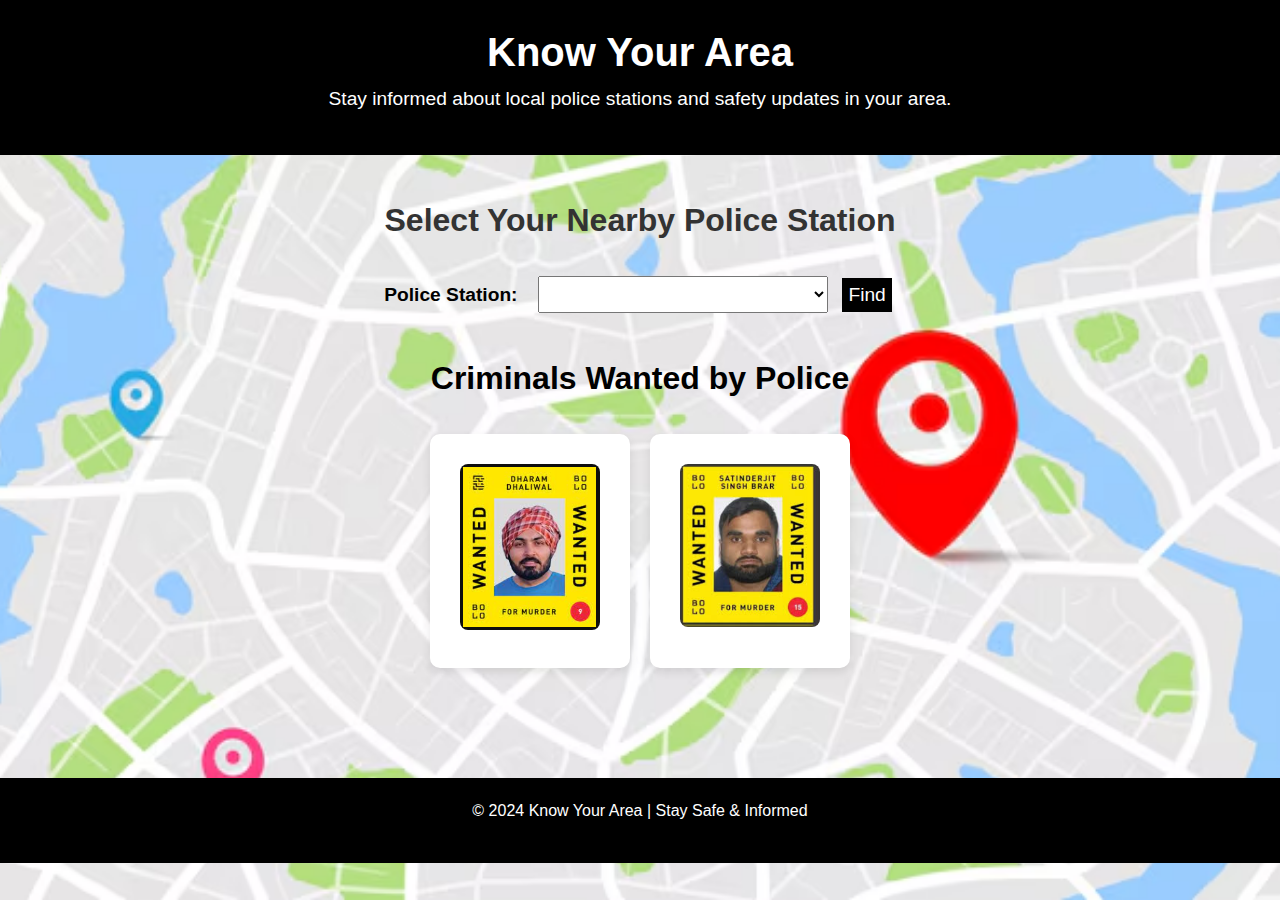
<file: area.html>
<!DOCTYPE html>
<html lang="en">
<head>
    <meta charset="UTF-8">
    <meta name="viewport" content="width=device-width, initial-scale=1.0">
    <title>Know Your Area</title>
    <link rel="stylesheet" href="/styles/area.css">
    <script defer src="/scripts/area.js"></script> <!-- Link to the script -->
</head>
<body>
    <header>
        <div class="container">
            <h1>Know Your Area</h1>
            <p>Stay informed about local police stations and safety updates in your area.</p>
        </div>
    </header>

    <main class="container">
        <!-- Police Station Dropdown Section -->
        <section class="police-dropdown">
            <h2>Select Your Nearby Police Station</h2>
            <form>
                <label for="police-station"><b>Police Station:</b></label>
                <select id="police-station" name="police-station">
                    <option value="station-1"></option>
                    <option value="station-2">Nehru Colony Police Station</option>
                    <option value="station-3">Lakhibagh Police Station</option>
                    <option value="station-4">Subhash Nagar Police Station</option>
                    <option value="station-5">Pant Marg Police Station</option>
                    <option value="other">Other</option> <!-- Other option added -->
                </select>
                <div id="other-input" style="display: none;">
                    <label for="other-station">Enter Police Station Name:</label>
                    <input type="text" id="other-station" name="other-station" placeholder="Enter police station">
                </div>
                <button type="submit">Find</button>
            </form>
        </section>

        <!-- Criminals in Search Section -->
        <section class="criminals">
            <h2>Criminals Wanted by Police</h2>
            <div class="criminal-gallery">
                <div class="criminal">
                    <img src='/assets/m.png' alt="Criminal 1">
                </div>
                <div class="criminal">
                    <img src="/assets/n.png" alt="Criminal 2">
                </div>
            </div>
        </section>
    </main>

    <footer>
        <div class="container">
            <p>&copy; 2024 Know Your Area | Stay Safe & Informed</p>
        </div>
    </footer>
</body>
</html>
</file>
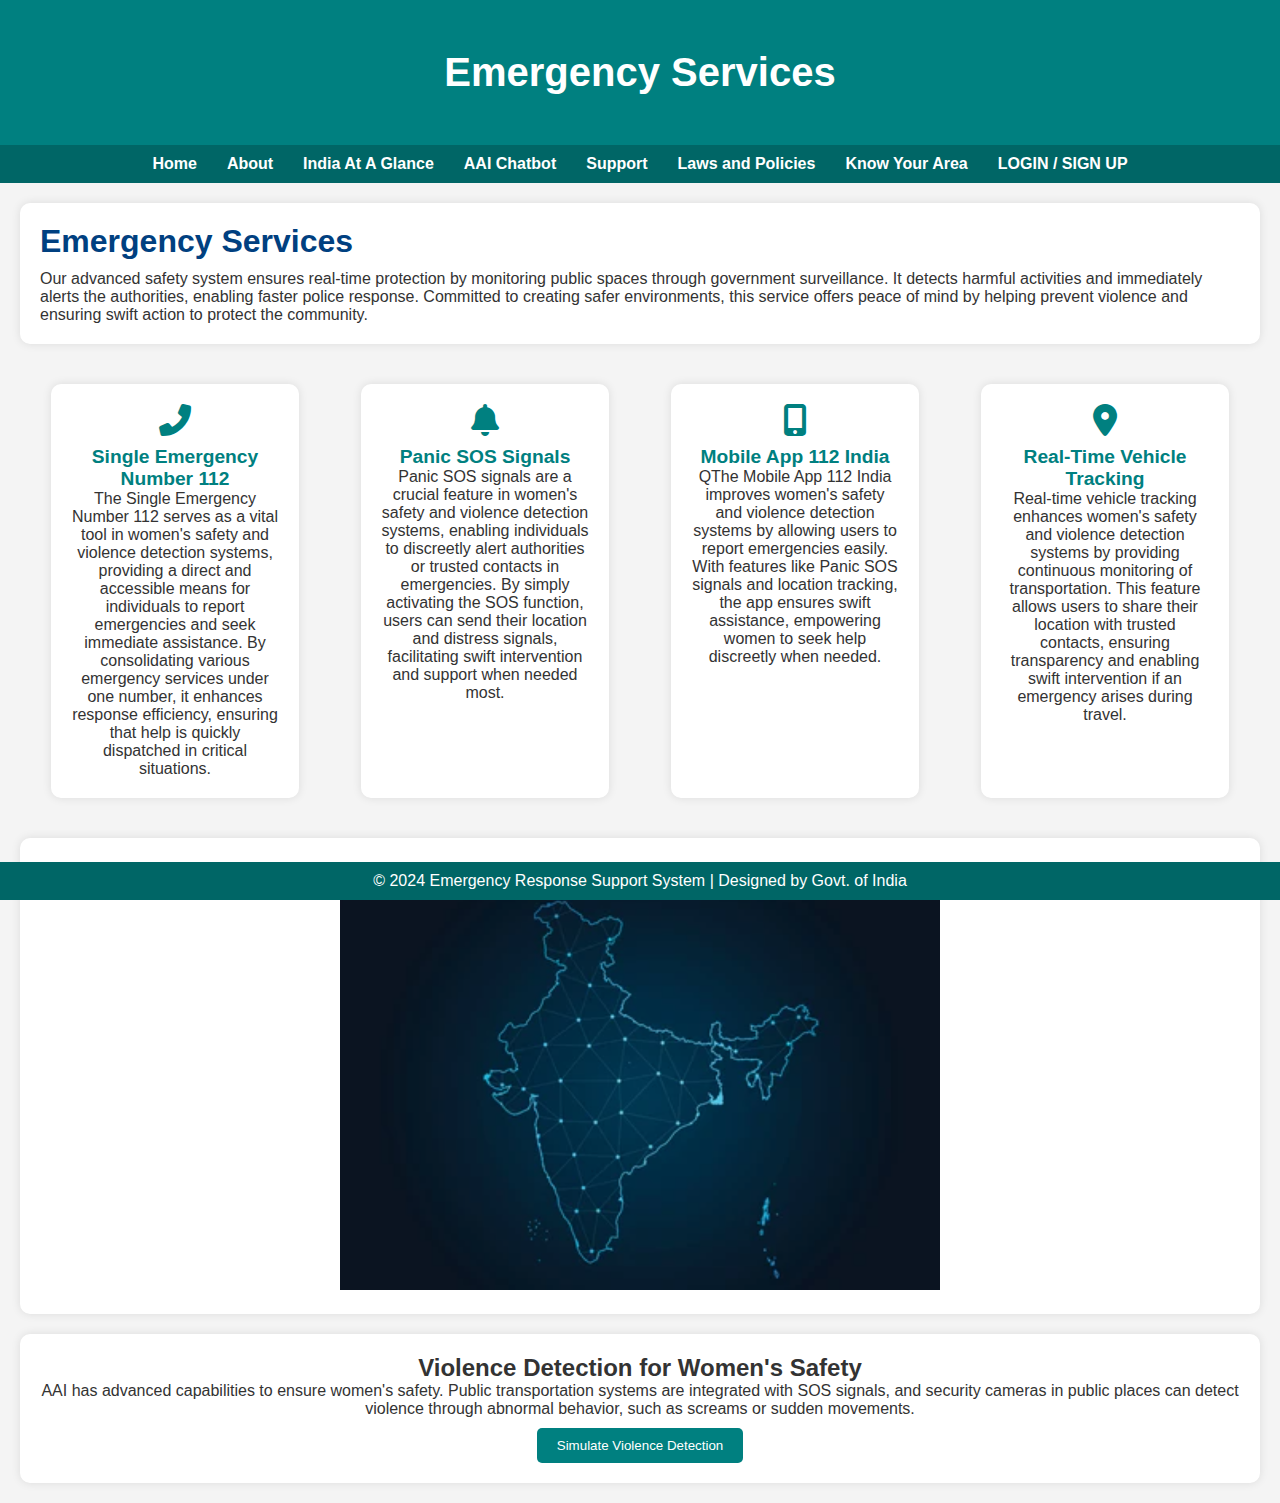
<file: eservice.html>
<!DOCTYPE html>
<html lang="en">
<head>
    <meta charset="UTF-8">
    <meta name="viewport" content="width=device-width, initial-scale=1.0">
    <title>Emergency Services</title>
    <link rel="stylesheet" href="/styles/ecss.css">
    <link rel="stylesheet" href="https://cdnjs.cloudflare.com/ajax/libs/font-awesome/6.0.0-beta3/css/all.min.css">
</head>
<body>
    <!-- Header Section with Full-Width Teal Background -->
    <header>
        <div class="header-content">
            <h1>Emergency Services</h1>
        </div>
    </header>

    <!-- Simplified Navigation Bar -->
    <div class="navbar">
        <nav>
            <ul>
                <li><a href="/">Home</a></li>
                <li><a href="/womenabout.html">About</a></li>
            
                
                <li><a href="/mn.html">India At A Glance</a></li>
                <li><a href="/chat.html">AAI Chatbot</a></li>
                <li><a href="/support.html">Support</a></li>
                <li><a href="/laws.html">Laws and Policies</a></li>
                <li><a href="/area.html">Know Your Area</a></li>
                <li><a href="/login.html">LOGIN / SIGN UP</a></li>
            </ul>
        </nav>
    </div>

    <!-- Main Content -->
    <main>
        <!-- Introduction Section -->
        <section class="intro">
            <h1>Emergency Services</h1>
            <p>Our advanced safety system ensures real-time protection by monitoring public spaces through government surveillance. It detects 
                harmful activities and immediately alerts the authorities, enabling faster police response. Committed to creating safer 
                environments, this service offers peace of mind by helping prevent violence and ensuring swift action to protect the community.</p>
        </section>

        <!-- Features and Services -->
        <section class="features">
            <div class="feature-box">
                <i class="fas fa-phone-alt"></i>
                <h3>Single Emergency Number 112</h3>
                <p>The Single Emergency Number 112 serves as a vital tool in women's safety and violence detection systems, providing a direct and 
                    accessible means for individuals to report emergencies and seek immediate assistance. By consolidating various emergency 
                    services under one number, it enhances response efficiency, ensuring that help is quickly dispatched in critical situations.</p>
            </div>

            <div class="feature-box">
                <i class="fas fa-bell"></i>
                <h3>Panic SOS Signals</h3>
                <p>Panic SOS signals are a crucial feature in women's safety and violence detection systems, enabling individuals to discreetly 
                    alert authorities or trusted contacts in emergencies. By simply activating the SOS function, users can send their location and 
                    distress signals, facilitating swift intervention and support when needed most.</p>
            </div>

            <div class="feature-box">
                <i class="fas fa-mobile-alt"></i>
                <h3>Mobile App 112 India</h3>
                <p>QThe Mobile App 112 India improves women's safety and violence detection systems by allowing users to report emergencies easily.
                     With features like Panic SOS signals and location tracking, the app ensures swift assistance, empowering women to seek help 
                     discreetly when needed.</p>
            </div>

            <div class="feature-box">
                <i class="fas fa-map-marker-alt"></i>
                <h3>Real-Time Vehicle Tracking</h3>
                <p>Real-time vehicle tracking enhances women's safety and violence detection systems by providing continuous monitoring of 
                    transportation. This feature allows users to share their location with trusted contacts, ensuring transparency and enabling 
                    swift intervention if an emergency arises during travel.</p>
            </div>
        </section>

        <!-- Interactive India Map with Emergency Features -->
        <section class="map-section">
            <h2>Emergency Features Across India</h2>
            <div class="map-container">
                <img src="/assets/Screenshot (198).png" alt="India Map with Emergency Icons">
            </div>
        </section>

        <!-- Violence Detection for Women’s Safety -->
        <section class="safety-features">
            <h2>Violence Detection for Women's Safety</h2>
            <p>AAI has advanced capabilities to ensure women's safety. Public transportation systems are integrated with SOS signals, and security cameras in public places can detect violence through abnormal behavior, such as screams or sudden movements.</p>
            <button onclick="detectAbnormalSound('scream')">Simulate Violence Detection</button>
        </section>
    </main>

    <!-- Footer -->
    <footer>
        <p>&copy; 2024 Emergency Response Support System | Designed by Govt. of India</p>
    </footer>

    <script>
        // Interactive Violence Detection Simulation
        function detectAbnormalSound(sound) {
            if (sound === 'scream') {
                alert('Violence detected! Sending alert to nearest police station.');
                // Additional functionalities such as sending an emergency signal or alert can be added here.
            }
        }

        // Add interactive map features for hover tooltips
        const icons = document.querySelectorAll('.icon');
        icons.forEach(icon => {
            icon.addEventListener('mouseover', () => {
                icon.classList.add('highlight');
            });
            icon.addEventListener('mouseout', () => {
                icon.classList.remove('highlight');
            });
        });
    </script>
</body>
</html>
</file>
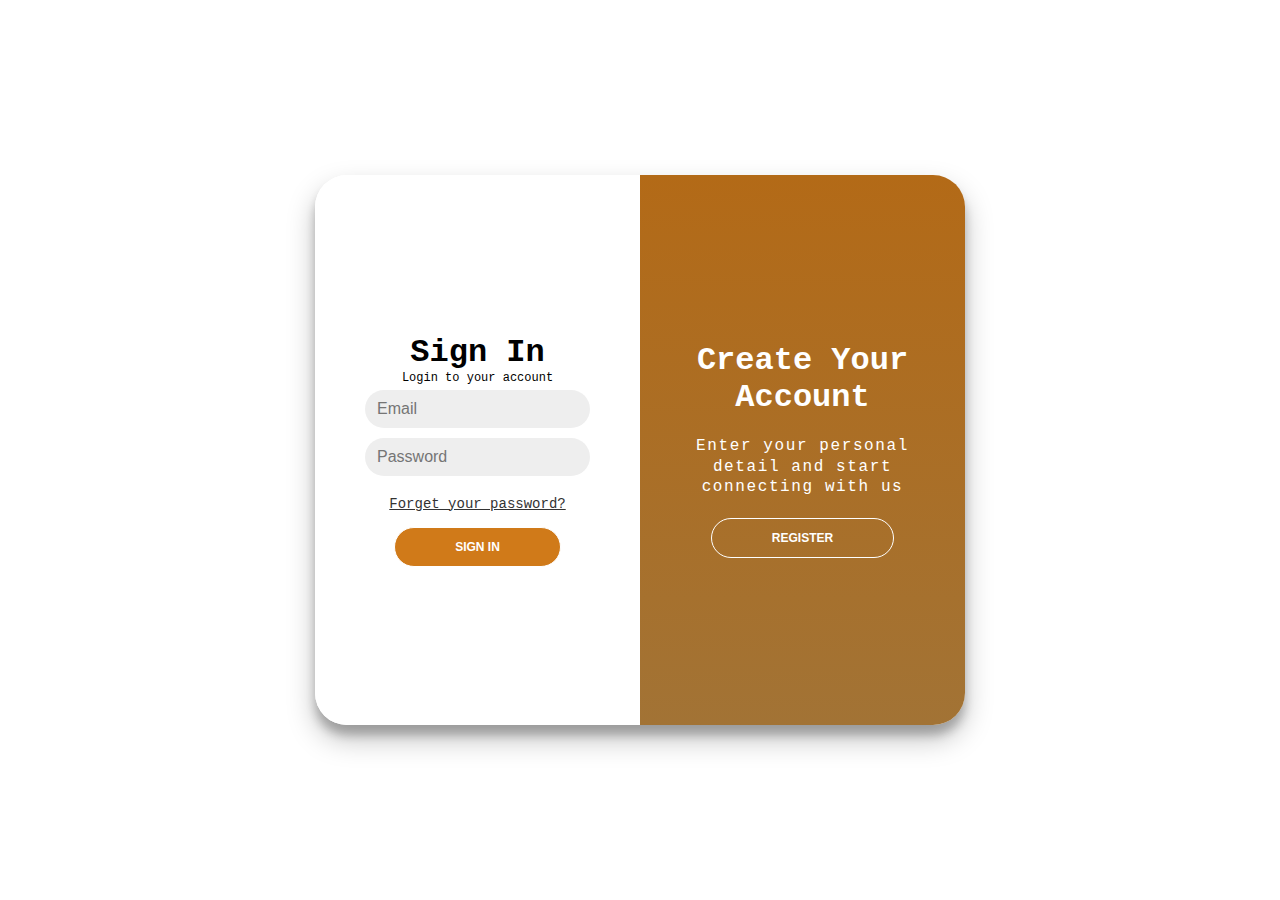
<file: login.html>
<!DOCTYPE html>
<html lang="en">
<head>
    <meta charset="UTF-8">
    <meta http-equiv="X-UA-Compatible" content="IE=edge">
    <meta name="viewport" content="width=device-width, initial-scale=1.0">
    <title>Login page</title>
    <link rel="stylesheet" href="https://cdnjs.cloudflare.com/ajax/libs/font-awesome/4.7.0/css/font-awesome.min.css">
    <link rel="stylesheet" href="/styles/login.css">
</head>
<body>
    <div class="container" id="container">
        <div class="form-container sign-up">
            <form action="#">
                <h1>Create An Account</h1>
                <!-- <div class="social-container">
                    <a href="#" class="fab fa-facebook"></a>
                    <a href="#" class="fab fa-google"></a>
                    <a href="#" class="fab fa-twitter"></a>
                </div> -->
                <span>use your email for registration</span>
                <input type="text" placeholder="Name">
                <input type="email" placeholder="Email">
                <input type="password" placeholder="Password">
                <input type="password" placeholder="Confirm Password">
                <button>Sign Up</button>
            </form>
        </div>
        <div class="form-container sign-in">
            <form action="#">
                <h1>Sign In</h1>
                <!-- <div class="social-container">
                    <a href="#" class="fab fa-facebook"></a>
                    <a href="#" class="fab fa-google"></a>
                    <a href="#" class="fab fa-twitter"></a>
                </div> -->
                <span>Login to your account</span>
                <input type="email" placeholder="Email">
                <input type="password" placeholder="Password">
                <a href="#"><u>Forget your password?</u></a>
                <button>Sign In</button>
            </form>
        </div>
        <div class="overlay-container">
            <div class="overlay">
                <div class="overlay-panel overlay-left">
                    <h1>Have Already Account?</h1>
                    <p>To keep connected with us please login with your account here!</p>
                    <button class="ghost" id="signIn">Sign In</button>
                </div>
                <div class="overlay-panel overlay-right">
                    <h1>Create Your Account</h1>
                    <p>Enter your personal detail and start connecting with us</p>
                    <button class="ghost" id="signUp">Register</button>
                </div>
            </div>
        </div>
    </div>
    <script src="/scripts/login.js"></script>
</body>
</html>
</file>
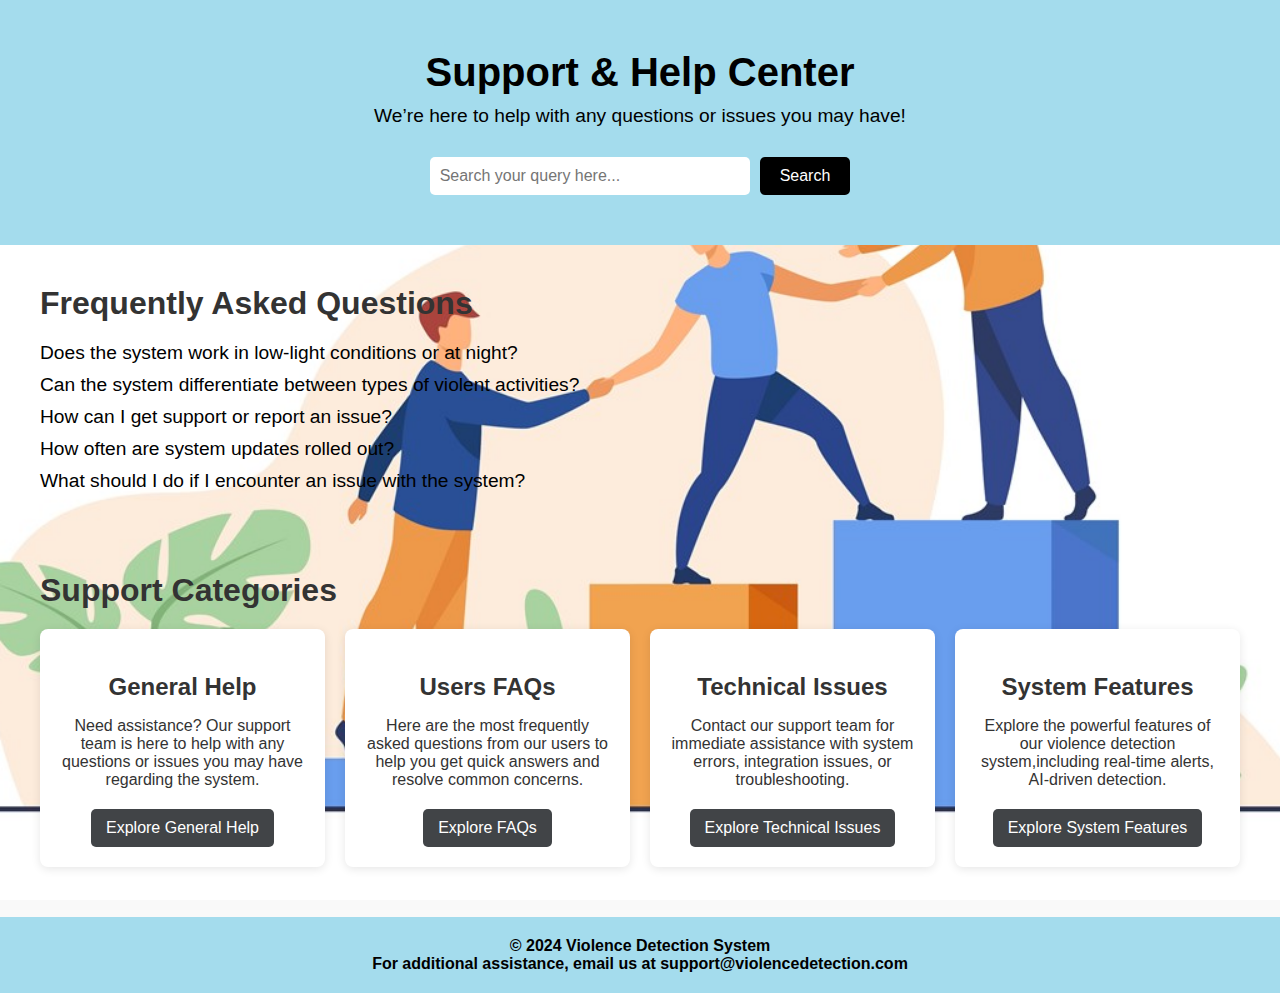
<file: support.html>
<!DOCTYPE html>
<html lang="en">
<head>
    <meta charset="UTF-8">
    <meta name="viewport" content="width=device-width, initial-scale=1.0">
    <title>Support & Help Center</title>
    <link rel="stylesheet" href="/styles/support.css">
</head>
<body>
    <header class="support-header">
        <h1>Support & Help Center</h1>
        <p>We’re here to help with any questions or issues you may have!</p>
        <div class="search-bar">
            <input type="text" placeholder="Search your query here...">
            <button type="button">Search</button>
        </div>
    </header>

    <main>
        <section class="faq-section">
            <h2>Frequently Asked Questions</h2>
            <ul class="faq-list">
                <li><a href="#">Does the system work in low-light conditions or at night?</a></li>
                <li><a href="#">Can the system differentiate between types of violent activities?</a></li>
                <li><a href="#">How can I get support or report an issue?</a></li>
                <li><a href="#">How often are system updates rolled out?</a></li>
                <li><a href="#">What should I do if I encounter an issue with the system?</a></li>
            </ul>
        </section>

        <section class="support-categories">
            <h2>Support Categories</h2>
            <div class="category-grid">
                <div class="category-item">
                    <h3>General Help</h3>
                    <p>Need assistance? Our support team is here to help with any questions or issues you may have regarding the system.</p>
                    <a href="#">Explore General Help</a>
                </div>
                <div class="category-item">
                    <h3>Users FAQs</h3>
                    <p>Here are the most frequently asked questions from our users to help you get quick answers and resolve common concerns.</p>
                    <a href="#">Explore FAQs</a>
                </div>
               <!-- <div class="category-item">
                    <h3>Teacher/Parent Support</h3>
                    <p>Help for teachers and parents in monitoring student progress.</p>
                    <a href="#">Explore Teacher/Parent Support</a>
                </div>-->
                <div class="category-item">
                    <h3>Technical Issues</h3> 
                    <p>Contact our support team for 
                        immediate assistance with system errors, integration issues, or troubleshooting.</p>
                    <a href="#">Explore Technical Issues</a>
                </div>
                <div class="category-item">
                    <h3>System Features</h3>
                    <p>Explore the powerful features of our violence detection system,including real-time alerts, AI-driven detection.</p>
                    <a href="#">Explore System Features</a>
                </div>
            </div>
        </section>
    </main>

   <!--<footer>
        <p> &copy; 2024 Constitution Learning Platform. All Rights Reserved.</p>
    </footer>-->

    <footer>
        <div class="container">
            <p>&copy; 2024 Violence Detection System</p>
            <p>For additional assistance, email us at <a href="mailto:support@violencedetection.com">support@violencedetection.com</a></p>
        </div>
    </footer>
    
</body>
</html>
</file>
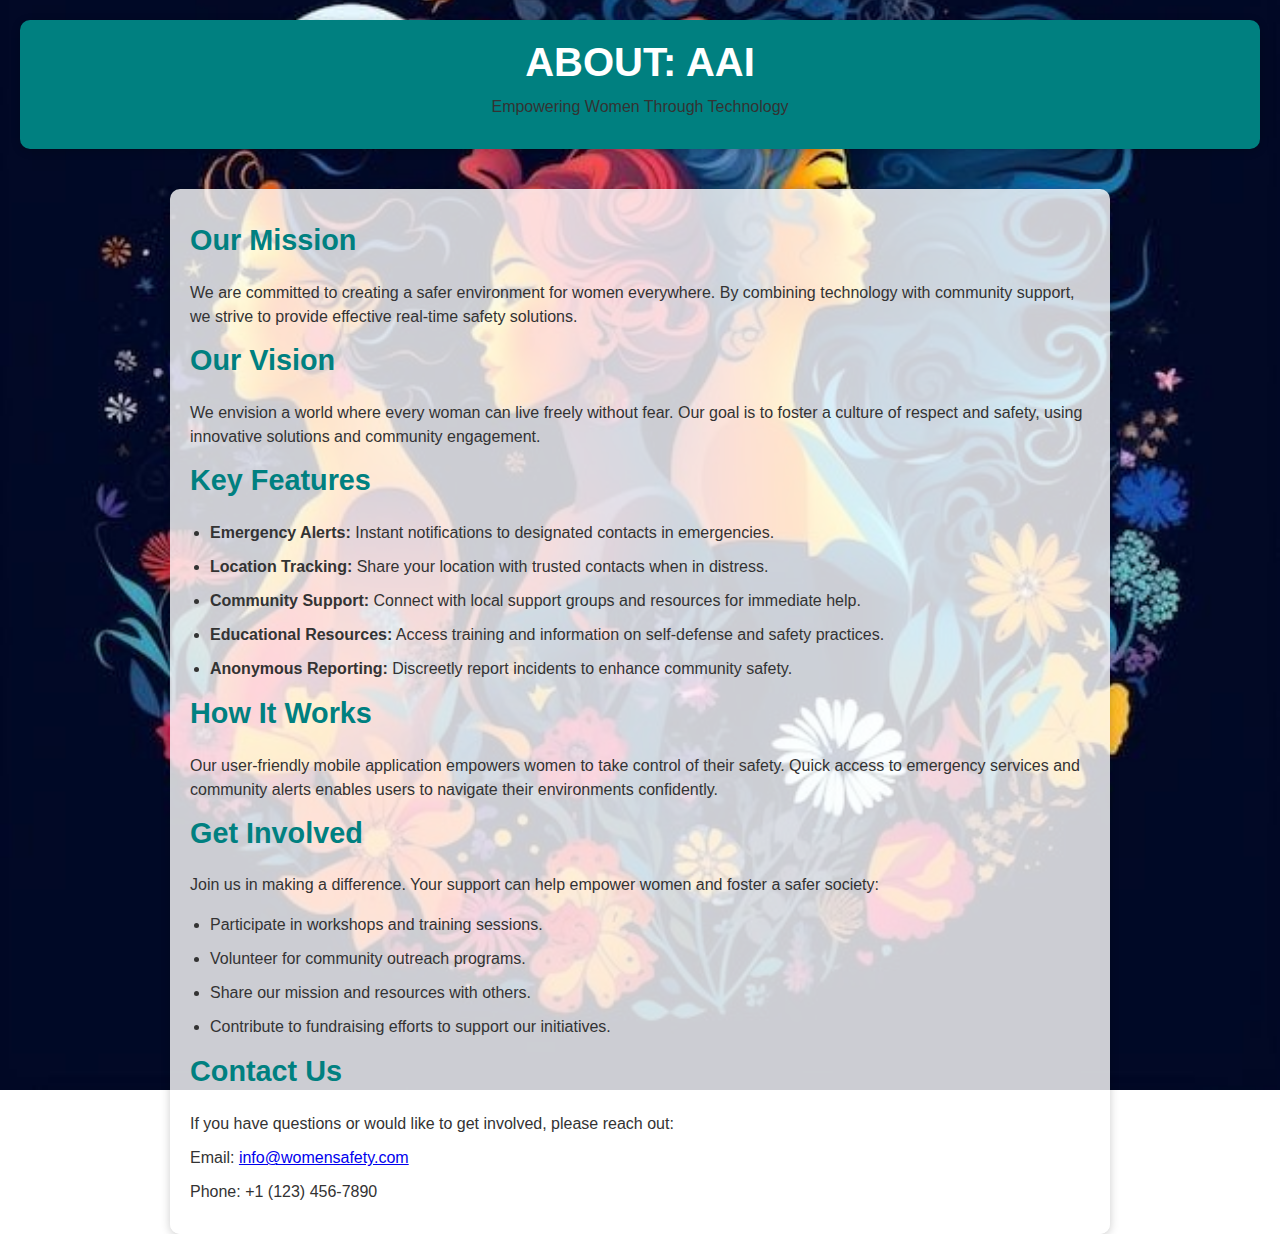
<file: womenabout.html>
<!DOCTYPE html>
<html lang="en">
<head>
    <meta charset="UTF-8">
    <meta name="viewport" content="width=device-width, initial-scale=1.0">
    <title>About Our Women Safety Model</title>
    <link rel="stylesheet" href="styles/waboutcss.css">
</head>
<body>
    <div class="container">
        <header>
            <h1>ABOUT: AAI</h1>
            <p>Empowering Women Through Technology</p>
        </header>
        <section class="content">
            <h2>Our Mission</h2>
            <p>We are committed to creating a safer environment for women everywhere. By combining technology with community support, we strive to provide effective real-time safety solutions.</p>
            
            <h2>Our Vision</h2>
            <p>We envision a world where every woman can live freely without fear. Our goal is to foster a culture of respect and safety, using innovative solutions and community engagement.</p>
            
            <h2>Key Features</h2>
            <ul>
                <li><strong>Emergency Alerts:</strong> Instant notifications to designated contacts in emergencies.</li>
                <li><strong>Location Tracking:</strong> Share your location with trusted contacts when in distress.</li>
                <li><strong>Community Support:</strong> Connect with local support groups and resources for immediate help.</li>
                <li><strong>Educational Resources:</strong> Access training and information on self-defense and safety practices.</li>
                <li><strong>Anonymous Reporting:</strong> Discreetly report incidents to enhance community safety.</li>
            </ul>
            
            <h2>How It Works</h2>
            <p>Our user-friendly mobile application empowers women to take control of their safety. Quick access to emergency services and community alerts enables users to navigate their environments confidently.</p>
            
            <h2>Get Involved</h2>
            <p>Join us in making a difference. Your support can help empower women and foster a safer society:</p>
            <ul>
                <li>Participate in workshops and training sessions.</li>
                <li>Volunteer for community outreach programs.</li>
                <li>Share our mission and resources with others.</li>
                <li>Contribute to fundraising efforts to support our initiatives.</li>
            </ul>

            <h2>Contact Us</h2>
            <p>If you have questions or would like to get involved, please reach out:</p>
            <p>Email: <a href="mailto:info@womensafety.com">info@womensafety.com</a></p>
            <p>Phone: +1 (123) 456-7890</p>
        </section>
    </div>
</body>
</html>
</file>
<file: styles/area.css>
/* General Styles */
* {
    margin: 0;
    padding: 0;
    box-sizing: border-box;
}

body {
    font-family: Arial, sans-serif;
    background-color: #f4f4f4;
    color:black;
    line-height: 1.6;
}


body {
    background-image: url('/assets/q1.avif'); /* Path to your image */
    background-size: cover; /* Ensures the image covers the entire background */
    background-position: center; /* Centers the image */
    background-repeat: no-repeat; /* Prevents the image from repeating */
    background-attachment: fixed; /* Keeps the background fixed while scrolling */
}

/* Container */
.container {
    width: 90%;
    margin: 0 auto;
    max-width: 1200px;
    padding-bottom: 20px;
}

/* Header */
header {
    background-color:black;
    color: white;
    padding: 20px 0;
    text-align: center;
}

header h1 {
    font-size: 2.5rem;
}

header p {
    font-size: 1.2rem;
}

/* Police Station Dropdown Section */
.police-dropdown {
    margin: 40px 0;
    text-align: center;
}

.police-dropdown h2 {
    font-size: 2rem;
    margin-bottom: 20px;
    color: #333;
}

form {
    display: inline-block;
    margin-top: 10px;
}

label, select, button {
    font-size: 1.2rem;
    padding: 6px;
    margin-right: 10px;
    color: black;
}

button {
    background-color:black;
    color: white;
    border: none;
    cursor: pointer;
}

button:hover {
    background-color: #848a86;
}

/* Criminals Section */
.criminals {
    margin: 40px 0;
    text-align: center;
}

.criminals h2 {
    font-size: 2rem;
    margin-bottom: 20px;
    color:black;
}

.criminal-gallery {
    display: inline-flex;
    justify-content: space-evenly;
    flex-wrap: wrap;
}

.criminal {
    background-color: white;
    padding:30px;
    margin: 10px;
    box-shadow: 0 4px 10px rgba(0, 0, 0, 0.1);
    border-radius: 10px;
    width: 200px;
    text-align: center;
}

.criminal img {
    width: 100%;
    height: auto;
    border-radius: 8px;
}

.criminal p {
    margin-top: 10px;
    font-size: 1.2rem;
    color:black;
}

/* Footer */
footer {
    background-color:black;
    color: white;
    padding: 20px 0;
    text-align: center;
    margin-top: 40px;
}

footer p {
    font-size: 1rem;
}

/* Other Police Station Input */
#other-input {
    margin-top: 15px;
}

#other-station {
    padding: 10px;
    font-size: 1rem;
    width: 100%;
    max-width: 300px;
}
</file>
<file: styles/ecss.css>
* {
    margin: 0;
    padding: 0;
    box-sizing: border-box;
}

body {
    font-family: 'Arial', sans-serif;
    background-color: #f4f4f4;
    color: #333;
}

/* Header Styling */
header {
    background-color: #008080; /* Teal Color */
    color: #fff;
    padding: 50px 0;
    text-align: center;
}

header .header-content h1 {
    font-size: 2.5rem;
}

header .header-content p {
    font-size: 1.2rem;
}

/* Navigation Bar Styling */
.navbar {
    background-color: #006666;
    padding: 10px;
}

.navbar ul {
    list-style: none;
    display: flex;
    justify-content: center;
}

.navbar ul li {
    margin: 0 15px;
}

.navbar ul li a {
    color: #fff;
    text-decoration: none;
    font-weight: bold;
}

.navbar ul li a:hover {
    text-decoration: underline;
}

/* Intro Section */
.intro {
    padding: 20px;
    background: white;
    margin: 20px;
    border-radius: 10px;
    box-shadow: 0 0 10px rgba(0, 0, 0, 0.1);
}

.intro h1 {
    color: #004080;
    margin-bottom: 10px;
}

/* Features Section */
.features {
    display: flex;
    justify-content: space-around;
    padding: 20px;
}

.feature-box {
    background-color: #fff;
    padding: 20px;
    text-align: center;
    width: 20%;
    border-radius: 10px;
    box-shadow: 0 0 10px rgba(0, 0, 0, 0.1);
}

.feature-box i {
    font-size: 2rem;
    color: #008080;
}

.feature-box h3 {
    margin-top: 10px;
    font-size: 1.2rem;
    color: #008080;
}

/* Map Section */
.map-section {
    background-color: #fff;
    padding: 20px;
    text-align: center;
    margin: 20px;
    border-radius: 10px;
    box-shadow: 0 0 10px rgba(0, 0, 0, 0.1);
}

.map-container {
    position: relative;
    max-width: 600px; /* Limit the maximum width of the image */
    margin: 0 auto;
}

.map-container img {
    width: 100%; /* Make the image responsive */
    height: auto;
    max-width: 100%; /* Prevent the image from exceeding the container width */
}

.interactive-icons .icon {
    position: absolute;
    font-size: 2rem;
    cursor: pointer;
}

.icon:hover {
    color: #ff6347;
}

/* Safety Features Section */
.safety-features {
    background-color: #fff;
    padding: 20px;
    margin: 20px;
    border-radius: 10px;
    box-shadow: 0 0 10px rgba(0, 0, 0, 0.1);
    text-align: center;
}

button {
    background-color: #008080;
    color: white;
    padding: 10px 20px;
    border: none;
    border-radius: 5px;
    cursor: pointer;
    margin-top: 10px;
}

button:hover {
    background-color: #005555;
}

/* Footer */
footer {
    background-color: #006666;
    color: #fff;
    text-align: center;
    padding: 10px;
    position: fixed;
    width: 100%;
    bottom: 0;
}
</file>
<file: styles/login.css>
*{
    box-sizing: border-box;
    margin: 0;
    padding: 0;
}
body{
    display: grid;
    place-items: center;
    font-family: 'Courier New', Courier, monospace;
    height: 100vh;
}
h1{
    font-weight: bold;
    margin: 0;
}
p{
    font-size: 1em;
    font-weight: 100;
    line-height: 1.3em;
    letter-spacing: 0.1em;
    margin: 20px 0;
}
span{
    font-size: 12px;
}
button{
    border-radius: 2em;
    border: 1px solid #fff;
    background: #d07a19;
    color: #fff;
    font-size: 12px;
    font-weight: bold;
    padding: 1em 5em;
    text-transform: uppercase;
    transition: transform 80ms ease-in;
    cursor: pointer;
}
button:active{
    transform: scale(0.95);
}
button:focus{
    outline: none;
}
form{
    background-color: #fff;
    display: flex;
    align-items: center;
    justify-content: center;
    flex-direction: column;
    padding: 0 50px;
    height: 100%;
    text-align: center;
    /* position: absolute; */
}
input{
    background-color: #eee;
    border-radius: 20px;
    border: none;
    font-size: 16px;
    padding: 10px 12px;
    margin: 5px 0;
    width: 100%;
}
a{
    color: #333;
    font-size: 14px;
    text-decoration: none;
    margin: 15px 0;
}
button.ghost{
    background-color: transparent;
    border-color: #fff;
}
.container{
    background-color: white;
    border-radius: 2em;
    box-shadow: 0 14px 28px rgba(0,0,0,0.25), 0 10px 10px rgba(0,0,0,0.22);
    position: relative;
    overflow: hidden;
    width: 650px;
    max-width: 100%;
    min-height: 550px;
}
.form-container{
    position: absolute;
    top: 0;
    height: 100%;
    transition: all 0.6s ease-in-out;
}
.sign-in{
    left: 0;
    width: 50%;
    z-index: 2;
}
.sign-up{
    left: 0;
    width: 50%;
    opacity: 0;
    z-index: 1;
}
.container.right-panel-active .sign-in{
    transform: translateX(100%);
}
.container.right-panel-active .sign-up{
    transform: translateX(100%);
    opacity: 1;
    z-index: 5;
    animation: show 0.6s;
}
@keyframes show {
    0%,49%,99% {
        opacity: 0;
        z-index: 1;
    }
    50%, 100% {
        opacity: 1;
        z-index: 5;
    }
}
.container.right-panel-active .overlay-container{
    transform: translateX(-100%);
}
.container.right-panel-active .overlay{
    transform: translateX(50%);
}
.container.right-panel-active .overlay-left{
    transform: translateX(0);
}
.container.right-panel-active .overlay-right{
    transform: translateX(20%);
}
.overlay-container{
    position: absolute;
    top: 0;
    left: 50%;
    width: 50%;
    height: 100%;
    overflow: hidden;
    transition: transform 0.6s ease-in-out;
    z-index: 100;
}
.overlay{
    background: #b36a17;
    background: -webkit-linear-gradient(20deg, #a27335, #b36a17);
    background: linear-gradient(0deg, #a27335, #b36a17);
    background-repeat: no-repeat;
    background-size: cover;
    background-position: 0 0;
    color: white;
    position: relative;
    left: -100%;
    height: 100%;
    width: 200%;
    transform: translateX(0);
    transition: transform 0.6s ease-in-out;
}
.overlay-panel{
    position: absolute;
    display: flex;
    align-items: center;
    justify-content: center;
    flex-direction: column;
    padding: 0 40px;
    text-align: center;
    top: 0;
    height: 100%;
    width: 50%;
    transform: translateX(0);
    transition: transform 0.6s ease-in-out;
}
.overlay-left{
    transform: translateX(-20%);
}
.overlay-right{
    right: 0;
    transform: translateX(0);
}
</file>
<file: styles/support.css>
/* General Styles */
body {
    font-family: Arial, sans-serif;
    margin: 0;
    padding: 0;
    box-sizing: border-box;
    background-color: #f9f9f9;
    color: #333;
}

/* styles.css */

body {
    background-image: url('/assets/b3.jpg'); /* Path to your image */
    background-size: cover; /* Ensures the image covers the entire background */
    background-position: center; /* Centers the image */
    background-repeat: no-repeat; /* Prevents the image from repeating */
    background-attachment: fixed; /* Keeps the background fixed while scrolling */
}

a {
    color: black;
    text-decoration: none;
}

a:hover {
    text-decoration: underline;
}

/* Header */
.support-header {
    background-color:#a4dced;
    color:black;
    text-align: center;
    padding: 50px 20px;
}

.support-header h1 {
    margin: 0;
    font-size: 2.5em;
}

.support-header p {
    margin: 10px 0 30px;
    font-size: 1.2em;
}


.search-bar {
    display: flex;
    justify-content: center;
    gap: 10px;
}

.search-bar input {
    padding: 10px;
    width: 300px;
    border-radius: 5px;
    border: none;
    font-size: 1em;
}

.search-bar button {
    padding: 10px 20px;
    background-color: black;
    border: none;
    border-radius: 5px;
    color: white;
    font-size: 1em;
    cursor: pointer;
}

.search-bar button:hover {
    background-color:grey;
}

/* Main Section */
main {
    max-width: 1200px;
    margin: 40px auto;
    padding: 0 20px;
}

.faq-section {
    margin-bottom: 80px;
    margin-right: 50px;
}

.faq-section h2 {
    font-size: 2em;
    margin-bottom: 20px;
}

.faq-list {
    list-style: none;
    padding: 0;
    
}

.faq-list li {
    margin-bottom: 10px;
}

.faq-list li a {
    font-size: 1.2em;
}

.support-categories {
    margin-bottom: 50px;
}

.support-categories h2 {
    font-size: 2em;
    margin-bottom: 20px;
}

.category-grid {
    display: grid;
    grid-template-columns: repeat(auto-fit, minmax(250px, 1fr));
    gap: 20px;
}

.category-item {
    background-color: white;
    padding: 20px;
    border-radius: 8px;
    box-shadow: 0 2px 10px rgba(0, 0, 0, 0.1);
    text-align: center;
}

.category-item h3 {
    font-size: 1.5em;
    margin-bottom: 15px;
}

.category-item p {
    margin-bottom: 20px;
}

.category-item a {
    display: inline-block;
    padding: 10px 15px;
    background-color:#414447;
    color: white;
    border-radius: 5px;
    transition: background-color 0.3s ease;
}

.category-item a:hover {
    background-color:#7f8182;
}

/* Footer */
footer {
    background-color: #a4dced;
    color:black;
    text-align: center;
    padding: 20px;
    margin-top: 50px;
}

footer p {
    margin: 0;
    font-weight:bold;
}
</file>
<file: styles/waboutcss.css>
body {
    margin: 0;
    font-family: Arial, sans-serif;
    color: #333;
}
body{
    background-image: url('/assets/247a355451b3c5be443b8cf9b9fcbfbb.jpg');
    background-size: cover;
    background-position: center;
    background-repeat: no-repeat;
    background-attachment: fixed;
}


.container {
    background-size: cover;
    background-position: center;
    height: 100vh;
    padding: 20px;
    display: flex;
    flex-direction: column;
}

header {
    text-align: center;
    background-color: #008080; /* Teal color */
    padding: 20px;
    border-radius: 10px;
    box-shadow: 0 2px 10px rgba(0, 0, 0, 0.2);
    margin-bottom: 20px;
}

h1 {
    font-size: 2.5em; /* Header font size */
    color: white;
    margin: 0;
}

p {
    font-size: 1.2em; /* Smaller font size for subheader */
    color: white;
    margin: 10px 0;
}

.content {
    background-color: rgba(255, 255, 255, 0.8); /* Background color with transparency */
    width: 90%; /* Increased width (now 85% of the container) */
    max-width: 900px; /* Increased max width to allow more content */
    margin: 20px auto; /* Center the content horizontally */
    padding: 20px; /* Padding inside the content box */
    border-radius: 10px; /* Rounded corners */
    box-shadow: 0 2px 10px rgba(0, 0, 0, 0.2); /* Shadow effect */
}

h2 {
    font-size: 1.8em; /* Subheader font size */
    color: #008080; /* Teal color */
    margin-top: 15px;
}

p, li {
    font-size: 1em; /* Body text font size */
    line-height: 1.5;
    color: #333;
}

ul {
    list-style-type: disc;
    padding-left: 20px;
}

ul li {
    margin-bottom: 10px;
}
</file>
